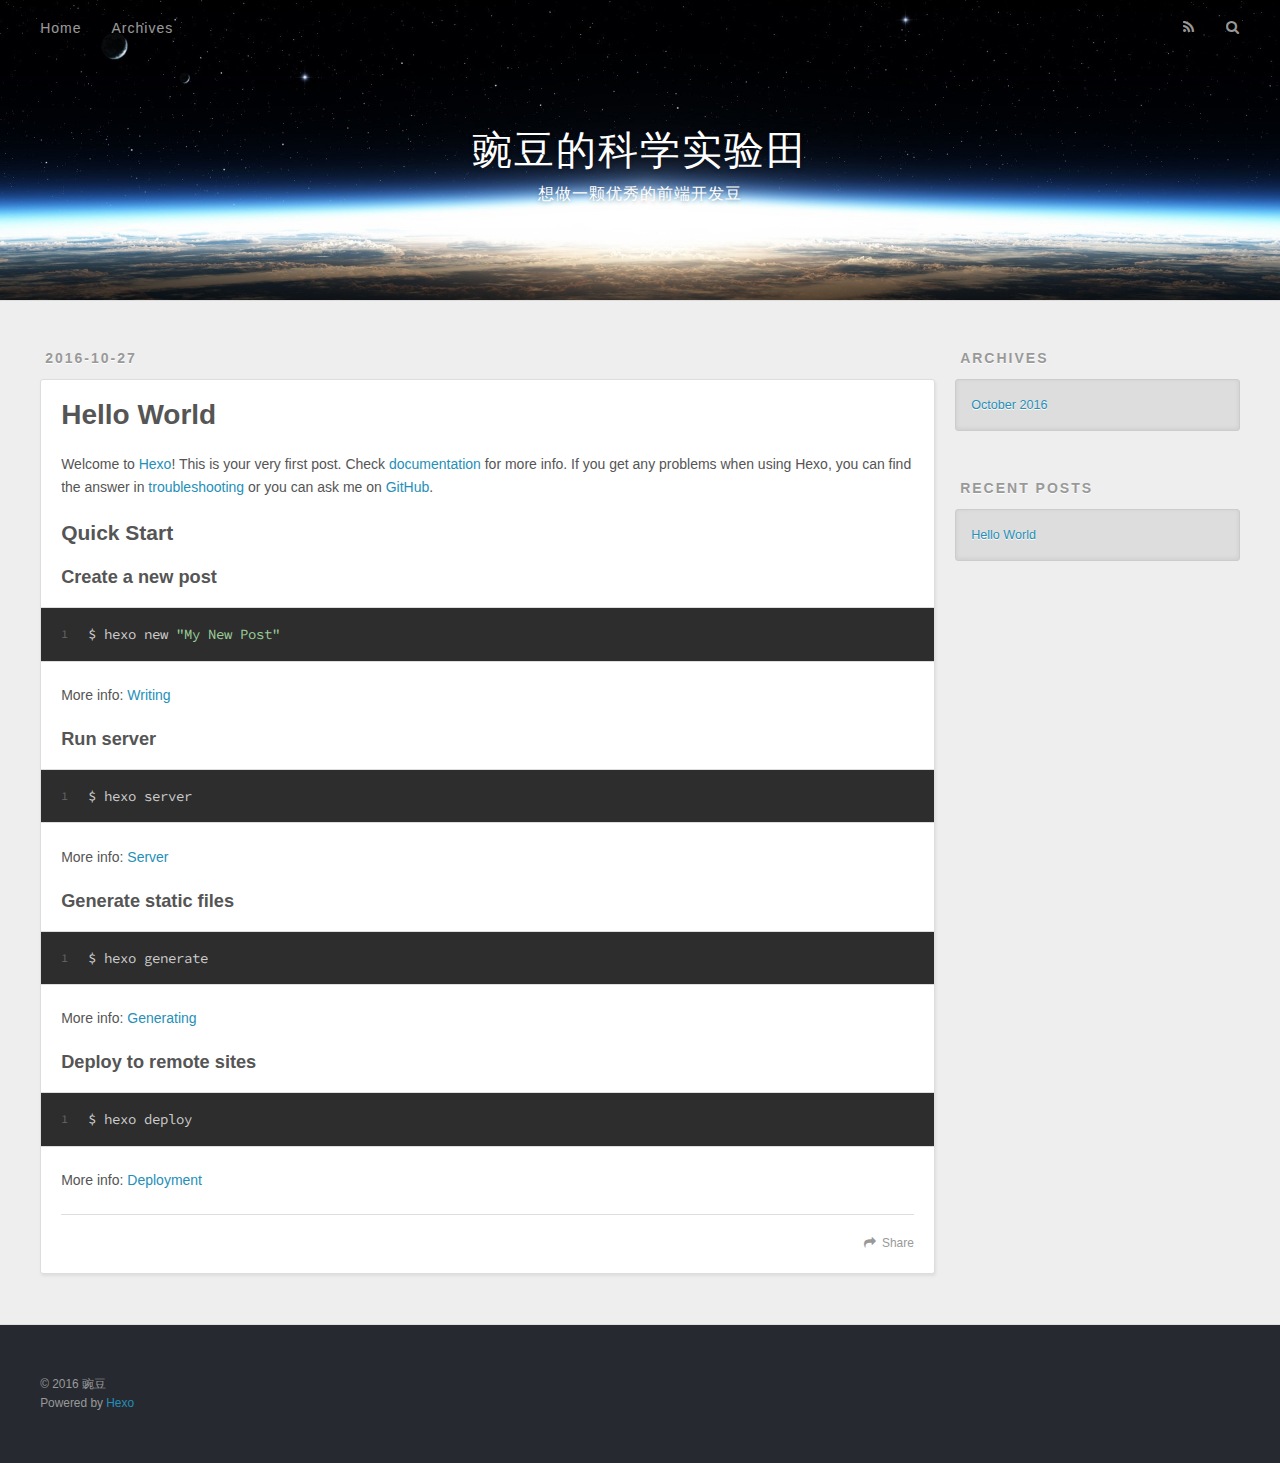
<file: 2016/10/27/hello-world/index.html>
<!DOCTYPE html>
<html>
<head>
  <meta charset="utf-8">
  
  <title>Hello World | 豌豆的科学实验田</title>
  <meta name="viewport" content="width=device-width, initial-scale=1, maximum-scale=1">
  <meta name="description" content="Welcome to Hexo! This is your very first post. Check documentation for more info. If you get any problems when using Hexo, you can find the answer in troubleshooting or you can ask me on GitHub.
Quick">
<meta property="og:type" content="article">
<meta property="og:title" content="Hello World">
<meta property="og:url" content="http://doudous.github.io/2016/10/27/hello-world/index.html">
<meta property="og:site_name" content="豌豆的科学实验田">
<meta property="og:description" content="Welcome to Hexo! This is your very first post. Check documentation for more info. If you get any problems when using Hexo, you can find the answer in troubleshooting or you can ask me on GitHub.
Quick">
<meta property="og:updated_time" content="2016-10-27T02:28:57.000Z">
<meta name="twitter:card" content="summary">
<meta name="twitter:title" content="Hello World">
<meta name="twitter:description" content="Welcome to Hexo! This is your very first post. Check documentation for more info. If you get any problems when using Hexo, you can find the answer in troubleshooting or you can ask me on GitHub.
Quick">
  
    <link rel="alternate" href="/atom.xml" title="豌豆的科学实验田" type="application/atom+xml">
  
  
    <link rel="icon" href="/favicon.png">
  
  
    <link href="//fonts.googleapis.com/css?family=Source+Code+Pro" rel="stylesheet" type="text/css">
  
  <link rel="stylesheet" href="/css/style.css">
  

</head>

<body>
  <div id="container">
    <div id="wrap">
      <header id="header">
  <div id="banner"></div>
  <div id="header-outer" class="outer">
    <div id="header-title" class="inner">
      <h1 id="logo-wrap">
        <a href="/" id="logo">豌豆的科学实验田</a>
      </h1>
      
        <h2 id="subtitle-wrap">
          <a href="/" id="subtitle">想做一颗优秀的前端开发豆</a>
        </h2>
      
    </div>
    <div id="header-inner" class="inner">
      <nav id="main-nav">
        <a id="main-nav-toggle" class="nav-icon"></a>
        
          <a class="main-nav-link" href="/">Home</a>
        
          <a class="main-nav-link" href="/archives">Archives</a>
        
      </nav>
      <nav id="sub-nav">
        
          <a id="nav-rss-link" class="nav-icon" href="/atom.xml" title="RSS Feed"></a>
        
        <a id="nav-search-btn" class="nav-icon" title="Search"></a>
      </nav>
      <div id="search-form-wrap">
        <form action="//google.com/search" method="get" accept-charset="UTF-8" class="search-form"><input type="search" name="q" results="0" class="search-form-input" placeholder="Search"><button type="submit" class="search-form-submit">&#xF002;</button><input type="hidden" name="sitesearch" value="http://doudous.github.io"></form>
      </div>
    </div>
  </div>
</header>
      <div class="outer">
        <section id="main"><article id="post-hello-world" class="article article-type-post" itemscope itemprop="blogPost">
  <div class="article-meta">
    <a href="/2016/10/27/hello-world/" class="article-date">
  <time datetime="2016-10-27T02:28:57.000Z" itemprop="datePublished">2016-10-27</time>
</a>
    
  </div>
  <div class="article-inner">
    
    
      <header class="article-header">
        
  
    <h1 class="article-title" itemprop="name">
      Hello World
    </h1>
  

      </header>
    
    <div class="article-entry" itemprop="articleBody">
      
        <p>Welcome to <a href="https://hexo.io/" target="_blank" rel="external">Hexo</a>! This is your very first post. Check <a href="https://hexo.io/docs/" target="_blank" rel="external">documentation</a> for more info. If you get any problems when using Hexo, you can find the answer in <a href="https://hexo.io/docs/troubleshooting.html" target="_blank" rel="external">troubleshooting</a> or you can ask me on <a href="https://github.com/hexojs/hexo/issues" target="_blank" rel="external">GitHub</a>.</p>
<h2 id="Quick-Start"><a href="#Quick-Start" class="headerlink" title="Quick Start"></a>Quick Start</h2><h3 id="Create-a-new-post"><a href="#Create-a-new-post" class="headerlink" title="Create a new post"></a>Create a new post</h3><figure class="highlight bash"><table><tr><td class="gutter"><pre><div class="line">1</div></pre></td><td class="code"><pre><div class="line">$ hexo new <span class="string">"My New Post"</span></div></pre></td></tr></table></figure>
<p>More info: <a href="https://hexo.io/docs/writing.html" target="_blank" rel="external">Writing</a></p>
<h3 id="Run-server"><a href="#Run-server" class="headerlink" title="Run server"></a>Run server</h3><figure class="highlight bash"><table><tr><td class="gutter"><pre><div class="line">1</div></pre></td><td class="code"><pre><div class="line">$ hexo server</div></pre></td></tr></table></figure>
<p>More info: <a href="https://hexo.io/docs/server.html" target="_blank" rel="external">Server</a></p>
<h3 id="Generate-static-files"><a href="#Generate-static-files" class="headerlink" title="Generate static files"></a>Generate static files</h3><figure class="highlight bash"><table><tr><td class="gutter"><pre><div class="line">1</div></pre></td><td class="code"><pre><div class="line">$ hexo generate</div></pre></td></tr></table></figure>
<p>More info: <a href="https://hexo.io/docs/generating.html" target="_blank" rel="external">Generating</a></p>
<h3 id="Deploy-to-remote-sites"><a href="#Deploy-to-remote-sites" class="headerlink" title="Deploy to remote sites"></a>Deploy to remote sites</h3><figure class="highlight bash"><table><tr><td class="gutter"><pre><div class="line">1</div></pre></td><td class="code"><pre><div class="line">$ hexo deploy</div></pre></td></tr></table></figure>
<p>More info: <a href="https://hexo.io/docs/deployment.html" target="_blank" rel="external">Deployment</a></p>

      
    </div>
    <footer class="article-footer">
      <a data-url="http://doudous.github.io/2016/10/27/hello-world/" data-id="ciurso5q60000gmxllrwlllrr" class="article-share-link">Share</a>
      
      
    </footer>
  </div>
  
    
  
</article>

</section>
        
          <aside id="sidebar">
  
    

  
    

  
    
  
    
  <div class="widget-wrap">
    <h3 class="widget-title">Archives</h3>
    <div class="widget">
      <ul class="archive-list"><li class="archive-list-item"><a class="archive-list-link" href="/archives/2016/10/">October 2016</a></li></ul>
    </div>
  </div>


  
    
  <div class="widget-wrap">
    <h3 class="widget-title">Recent Posts</h3>
    <div class="widget">
      <ul>
        
          <li>
            <a href="/2016/10/27/hello-world/">Hello World</a>
          </li>
        
      </ul>
    </div>
  </div>

  
</aside>
        
      </div>
      <footer id="footer">
  
  <div class="outer">
    <div id="footer-info" class="inner">
      &copy; 2016 豌豆<br>
      Powered by <a href="http://hexo.io/" target="_blank">Hexo</a>
    </div>
  </div>
</footer>
    </div>
    <nav id="mobile-nav">
  
    <a href="/" class="mobile-nav-link">Home</a>
  
    <a href="/archives" class="mobile-nav-link">Archives</a>
  
</nav>
    

<script src="//ajax.googleapis.com/ajax/libs/jquery/2.0.3/jquery.min.js"></script>


  <link rel="stylesheet" href="/fancybox/jquery.fancybox.css">
  <script src="/fancybox/jquery.fancybox.pack.js"></script>


<script src="/js/script.js"></script>

  </div>
</body>
</html>
</file>
<file: css/style.css>
body {
  width: 100%;
}
body:before,
body:after {
  content: "";
  display: table;
}
body:after {
  clear: both;
}
html,
body,
div,
span,
applet,
object,
iframe,
h1,
h2,
h3,
h4,
h5,
h6,
p,
blockquote,
pre,
a,
abbr,
acronym,
address,
big,
cite,
code,
del,
dfn,
em,
img,
ins,
kbd,
q,
s,
samp,
small,
strike,
strong,
sub,
sup,
tt,
var,
dl,
dt,
dd,
ol,
ul,
li,
fieldset,
form,
label,
legend,
table,
caption,
tbody,
tfoot,
thead,
tr,
th,
td {
  margin: 0;
  padding: 0;
  border: 0;
  outline: 0;
  font-weight: inherit;
  font-style: inherit;
  font-family: inherit;
  font-size: 100%;
  vertical-align: baseline;
}
body {
  line-height: 1;
  color: #000;
  background: #fff;
}
ol,
ul {
  list-style: none;
}
table {
  border-collapse: separate;
  border-spacing: 0;
  vertical-align: middle;
}
caption,
th,
td {
  text-align: left;
  font-weight: normal;
  vertical-align: middle;
}
a img {
  border: none;
}
input,
button {
  margin: 0;
  padding: 0;
}
input::-moz-focus-inner,
button::-moz-focus-inner {
  border: 0;
  padding: 0;
}
@font-face {
  font-family: FontAwesome;
  font-style: normal;
  font-weight: normal;
  src: url("fonts/fontawesome-webfont.eot?v=#4.0.3");
  src: url("fonts/fontawesome-webfont.eot?#iefix&v=#4.0.3") format("embedded-opentype"), url("fonts/fontawesome-webfont.woff?v=#4.0.3") format("woff"), url("fonts/fontawesome-webfont.ttf?v=#4.0.3") format("truetype"), url("fonts/fontawesome-webfont.svg#fontawesomeregular?v=#4.0.3") format("svg");
}
html,
body,
#container {
  height: 100%;
}
body {
  background: #eee;
  font: 14px "Helvetica Neue", Helvetica, Arial, sans-serif;
  -webkit-text-size-adjust: 100%;
}
.outer {
  max-width: 1220px;
  margin: 0 auto;
  padding: 0 20px;
}
.outer:before,
.outer:after {
  content: "";
  display: table;
}
.outer:after {
  clear: both;
}
.inner {
  display: inline;
  float: left;
  width: 98.33333333333333%;
  margin: 0 0.833333333333333%;
}
.left,
.alignleft {
  float: left;
}
.right,
.alignright {
  float: right;
}
.clear {
  clear: both;
}
#container {
  position: relative;
}
.mobile-nav-on {
  overflow: hidden;
}
#wrap {
  height: 100%;
  width: 100%;
  position: absolute;
  top: 0;
  left: 0;
  -webkit-transition: 0.2s ease-out;
  -moz-transition: 0.2s ease-out;
  -ms-transition: 0.2s ease-out;
  transition: 0.2s ease-out;
  z-index: 1;
  background: #eee;
}
.mobile-nav-on #wrap {
  left: 280px;
}
@media screen and (min-width: 768px) {
  #main {
    display: inline;
    float: left;
    width: 73.33333333333333%;
    margin: 0 0.833333333333333%;
  }
}
.article-date,
.article-category-link,
.archive-year,
.widget-title {
  text-decoration: none;
  text-transform: uppercase;
  letter-spacing: 2px;
  color: #999;
  margin-bottom: 1em;
  margin-left: 5px;
  line-height: 1em;
  text-shadow: 0 1px #fff;
  font-weight: bold;
}
.article-inner,
.archive-article-inner {
  background: #fff;
  -webkit-box-shadow: 1px 2px 3px #ddd;
  box-shadow: 1px 2px 3px #ddd;
  border: 1px solid #ddd;
  border-radius: 3px;
}
.article-entry h1,
.widget h1 {
  font-size: 2em;
}
.article-entry h2,
.widget h2 {
  font-size: 1.5em;
}
.article-entry h3,
.widget h3 {
  font-size: 1.3em;
}
.article-entry h4,
.widget h4 {
  font-size: 1.2em;
}
.article-entry h5,
.widget h5 {
  font-size: 1em;
}
.article-entry h6,
.widget h6 {
  font-size: 1em;
  color: #999;
}
.article-entry hr,
.widget hr {
  border: 1px dashed #ddd;
}
.article-entry strong,
.widget strong {
  font-weight: bold;
}
.article-entry em,
.widget em,
.article-entry cite,
.widget cite {
  font-style: italic;
}
.article-entry sup,
.widget sup,
.article-entry sub,
.widget sub {
  font-size: 0.75em;
  line-height: 0;
  position: relative;
  vertical-align: baseline;
}
.article-entry sup,
.widget sup {
  top: -0.5em;
}
.article-entry sub,
.widget sub {
  bottom: -0.2em;
}
.article-entry small,
.widget small {
  font-size: 0.85em;
}
.article-entry acronym,
.widget acronym,
.article-entry abbr,
.widget abbr {
  border-bottom: 1px dotted;
}
.article-entry ul,
.widget ul,
.article-entry ol,
.widget ol,
.article-entry dl,
.widget dl {
  margin: 0 20px;
  line-height: 1.6em;
}
.article-entry ul ul,
.widget ul ul,
.article-entry ol ul,
.widget ol ul,
.article-entry ul ol,
.widget ul ol,
.article-entry ol ol,
.widget ol ol {
  margin-top: 0;
  margin-bottom: 0;
}
.article-entry ul,
.widget ul {
  list-style: disc;
}
.article-entry ol,
.widget ol {
  list-style: decimal;
}
.article-entry dt,
.widget dt {
  font-weight: bold;
}
#header {
  height: 300px;
  position: relative;
  border-bottom: 1px solid #ddd;
}
#header:before,
#header:after {
  content: "";
  position: absolute;
  left: 0;
  right: 0;
  height: 40px;
}
#header:before {
  top: 0;
  background: -webkit-linear-gradient(rgba(0,0,0,0.2), transparent);
  background: -moz-linear-gradient(rgba(0,0,0,0.2), transparent);
  background: -ms-linear-gradient(rgba(0,0,0,0.2), transparent);
  background: linear-gradient(rgba(0,0,0,0.2), transparent);
}
#header:after {
  bottom: 0;
  background: -webkit-linear-gradient(transparent, rgba(0,0,0,0.2));
  background: -moz-linear-gradient(transparent, rgba(0,0,0,0.2));
  background: -ms-linear-gradient(transparent, rgba(0,0,0,0.2));
  background: linear-gradient(transparent, rgba(0,0,0,0.2));
}
#header-outer {
  height: 100%;
  position: relative;
}
#header-inner {
  position: relative;
  overflow: hidden;
}
#banner {
  position: absolute;
  top: 0;
  left: 0;
  width: 100%;
  height: 100%;
  background: url("images/banner.jpg") center #000;
  -webkit-background-size: cover;
  -moz-background-size: cover;
  background-size: cover;
  z-index: -1;
}
#header-title {
  text-align: center;
  height: 40px;
  position: absolute;
  top: 50%;
  left: 0;
  margin-top: -20px;
}
#logo,
#subtitle {
  text-decoration: none;
  color: #fff;
  font-weight: 300;
  text-shadow: 0 1px 4px rgba(0,0,0,0.3);
}
#logo {
  font-size: 40px;
  line-height: 40px;
  letter-spacing: 2px;
}
#subtitle {
  font-size: 16px;
  line-height: 16px;
  letter-spacing: 1px;
}
#subtitle-wrap {
  margin-top: 16px;
}
#main-nav {
  float: left;
  margin-left: -15px;
}
.nav-icon,
.main-nav-link {
  float: left;
  color: #fff;
  opacity: 0.6;
  text-decoration: none;
  text-shadow: 0 1px rgba(0,0,0,0.2);
  -webkit-transition: opacity 0.2s;
  -moz-transition: opacity 0.2s;
  -ms-transition: opacity 0.2s;
  transition: opacity 0.2s;
  display: block;
  padding: 20px 15px;
}
.nav-icon:hover,
.main-nav-link:hover {
  opacity: 1;
}
.nav-icon {
  font-family: FontAwesome;
  text-align: center;
  font-size: 14px;
  width: 14px;
  height: 14px;
  padding: 20px 15px;
  position: relative;
  cursor: pointer;
}
.main-nav-link {
  font-weight: 300;
  letter-spacing: 1px;
}
@media screen and (max-width: 479px) {
  .main-nav-link {
    display: none;
  }
}
#main-nav-toggle {
  display: none;
}
#main-nav-toggle:before {
  content: "\f0c9";
}
@media screen and (max-width: 479px) {
  #main-nav-toggle {
    display: block;
  }
}
#sub-nav {
  float: right;
  margin-right: -15px;
}
#nav-rss-link:before {
  content: "\f09e";
}
#nav-search-btn:before {
  content: "\f002";
}
#search-form-wrap {
  position: absolute;
  top: 15px;
  width: 150px;
  height: 30px;
  right: -150px;
  opacity: 0;
  -webkit-transition: 0.2s ease-out;
  -moz-transition: 0.2s ease-out;
  -ms-transition: 0.2s ease-out;
  transition: 0.2s ease-out;
}
#search-form-wrap.on {
  opacity: 1;
  right: 0;
}
@media screen and (max-width: 479px) {
  #search-form-wrap {
    width: 100%;
    right: -100%;
  }
}
.search-form {
  position: absolute;
  top: 0;
  left: 0;
  right: 0;
  background: #fff;
  padding: 5px 15px;
  border-radius: 15px;
  -webkit-box-shadow: 0 0 10px rgba(0,0,0,0.3);
  box-shadow: 0 0 10px rgba(0,0,0,0.3);
}
.search-form-input {
  border: none;
  background: none;
  color: #555;
  width: 100%;
  font: 13px "Helvetica Neue", Helvetica, Arial, sans-serif;
  outline: none;
}
.search-form-input::-webkit-search-results-decoration,
.search-form-input::-webkit-search-cancel-button {
  -webkit-appearance: none;
}
.search-form-submit {
  position: absolute;
  top: 50%;
  right: 10px;
  margin-top: -7px;
  font: 13px FontAwesome;
  border: none;
  background: none;
  color: #bbb;
  cursor: pointer;
}
.search-form-submit:hover,
.search-form-submit:focus {
  color: #777;
}
.article {
  margin: 50px 0;
}
.article-inner {
  overflow: hidden;
}
.article-meta:before,
.article-meta:after {
  content: "";
  display: table;
}
.article-meta:after {
  clear: both;
}
.article-date {
  float: left;
}
.article-category {
  float: left;
  line-height: 1em;
  color: #ccc;
  text-shadow: 0 1px #fff;
  margin-left: 8px;
}
.article-category:before {
  content: "\2022";
}
.article-category-link {
  margin: 0 12px 1em;
}
.article-header {
  padding: 20px 20px 0;
}
.article-title {
  text-decoration: none;
  font-size: 2em;
  font-weight: bold;
  color: #555;
  line-height: 1.1em;
  -webkit-transition: color 0.2s;
  -moz-transition: color 0.2s;
  -ms-transition: color 0.2s;
  transition: color 0.2s;
}
a.article-title:hover {
  color: #258fb8;
}
.article-entry {
  color: #555;
  padding: 0 20px;
}
.article-entry:before,
.article-entry:after {
  content: "";
  display: table;
}
.article-entry:after {
  clear: both;
}
.article-entry p,
.article-entry table {
  line-height: 1.6em;
  margin: 1.6em 0;
}
.article-entry h1,
.article-entry h2,
.article-entry h3,
.article-entry h4,
.article-entry h5,
.article-entry h6 {
  font-weight: bold;
}
.article-entry h1,
.article-entry h2,
.article-entry h3,
.article-entry h4,
.article-entry h5,
.article-entry h6 {
  line-height: 1.1em;
  margin: 1.1em 0;
}
.article-entry a {
  color: #258fb8;
  text-decoration: none;
}
.article-entry a:hover {
  text-decoration: underline;
}
.article-entry ul,
.article-entry ol,
.article-entry dl {
  margin-top: 1.6em;
  margin-bottom: 1.6em;
}
.article-entry img,
.article-entry video {
  max-width: 100%;
  height: auto;
  display: block;
  margin: auto;
}
.article-entry iframe {
  border: none;
}
.article-entry table {
  width: 100%;
  border-collapse: collapse;
  border-spacing: 0;
}
.article-entry th {
  font-weight: bold;
  border-bottom: 3px solid #ddd;
  padding-bottom: 0.5em;
}
.article-entry td {
  border-bottom: 1px solid #ddd;
  padding: 10px 0;
}
.article-entry blockquote {
  font-family: Georgia, "Times New Roman", serif;
  font-size: 1.4em;
  margin: 1.6em 20px;
  text-align: center;
}
.article-entry blockquote footer {
  font-size: 14px;
  margin: 1.6em 0;
  font-family: "Helvetica Neue", Helvetica, Arial, sans-serif;
}
.article-entry blockquote footer cite:before {
  content: "—";
  padding: 0 0.5em;
}
.article-entry .pullquote {
  text-align: left;
  width: 45%;
  margin: 0;
}
.article-entry .pullquote.left {
  margin-left: 0.5em;
  margin-right: 1em;
}
.article-entry .pullquote.right {
  margin-right: 0.5em;
  margin-left: 1em;
}
.article-entry .caption {
  color: #999;
  display: block;
  font-size: 0.9em;
  margin-top: 0.5em;
  position: relative;
  text-align: center;
}
.article-entry .video-container {
  position: relative;
  padding-top: 56.25%;
  height: 0;
  overflow: hidden;
}
.article-entry .video-container iframe,
.article-entry .video-container object,
.article-entry .video-container embed {
  position: absolute;
  top: 0;
  left: 0;
  width: 100%;
  height: 100%;
  margin-top: 0;
}
.article-more-link a {
  display: inline-block;
  line-height: 1em;
  padding: 6px 15px;
  border-radius: 15px;
  background: #eee;
  color: #999;
  text-shadow: 0 1px #fff;
  text-decoration: none;
}
.article-more-link a:hover {
  background: #258fb8;
  color: #fff;
  text-decoration: none;
  text-shadow: 0 1px #1e7293;
}
.article-footer {
  font-size: 0.85em;
  line-height: 1.6em;
  border-top: 1px solid #ddd;
  padding-top: 1.6em;
  margin: 0 20px 20px;
}
.article-footer:before,
.article-footer:after {
  content: "";
  display: table;
}
.article-footer:after {
  clear: both;
}
.article-footer a {
  color: #999;
  text-decoration: none;
}
.article-footer a:hover {
  color: #555;
}
.article-tag-list-item {
  float: left;
  margin-right: 10px;
}
.article-tag-list-link:before {
  content: "#";
}
.article-comment-link {
  float: right;
}
.article-comment-link:before {
  content: "\f075";
  font-family: FontAwesome;
  padding-right: 8px;
}
.article-share-link {
  cursor: pointer;
  float: right;
  margin-left: 20px;
}
.article-share-link:before {
  content: "\f064";
  font-family: FontAwesome;
  padding-right: 6px;
}
#article-nav {
  position: relative;
}
#article-nav:before,
#article-nav:after {
  content: "";
  display: table;
}
#article-nav:after {
  clear: both;
}
@media screen and (min-width: 768px) {
  #article-nav {
    margin: 50px 0;
  }
  #article-nav:before {
    width: 8px;
    height: 8px;
    position: absolute;
    top: 50%;
    left: 50%;
    margin-top: -4px;
    margin-left: -4px;
    content: "";
    border-radius: 50%;
    background: #ddd;
    -webkit-box-shadow: 0 1px 2px #fff;
    box-shadow: 0 1px 2px #fff;
  }
}
.article-nav-link-wrap {
  text-decoration: none;
  text-shadow: 0 1px #fff;
  color: #999;
  -webkit-box-sizing: border-box;
  -moz-box-sizing: border-box;
  box-sizing: border-box;
  margin-top: 50px;
  text-align: center;
  display: block;
}
.article-nav-link-wrap:hover {
  color: #555;
}
@media screen and (min-width: 768px) {
  .article-nav-link-wrap {
    width: 50%;
    margin-top: 0;
  }
}
@media screen and (min-width: 768px) {
  #article-nav-newer {
    float: left;
    text-align: right;
    padding-right: 20px;
  }
}
@media screen and (min-width: 768px) {
  #article-nav-older {
    float: right;
    text-align: left;
    padding-left: 20px;
  }
}
.article-nav-caption {
  text-transform: uppercase;
  letter-spacing: 2px;
  color: #ddd;
  line-height: 1em;
  font-weight: bold;
}
#article-nav-newer .article-nav-caption {
  margin-right: -2px;
}
.article-nav-title {
  font-size: 0.85em;
  line-height: 1.6em;
  margin-top: 0.5em;
}
.article-share-box {
  position: absolute;
  display: none;
  background: #fff;
  -webkit-box-shadow: 1px 2px 10px rgba(0,0,0,0.2);
  box-shadow: 1px 2px 10px rgba(0,0,0,0.2);
  border-radius: 3px;
  margin-left: -145px;
  overflow: hidden;
  z-index: 1;
}
.article-share-box.on {
  display: block;
}
.article-share-input {
  width: 100%;
  background: none;
  -webkit-box-sizing: border-box;
  -moz-box-sizing: border-box;
  box-sizing: border-box;
  font: 14px "Helvetica Neue", Helvetica, Arial, sans-serif;
  padding: 0 15px;
  color: #555;
  outline: none;
  border: 1px solid #ddd;
  border-radius: 3px 3px 0 0;
  height: 36px;
  line-height: 36px;
}
.article-share-links {
  background: #eee;
}
.article-share-links:before,
.article-share-links:after {
  content: "";
  display: table;
}
.article-share-links:after {
  clear: both;
}
.article-share-twitter,
.article-share-facebook,
.article-share-pinterest,
.article-share-google {
  width: 50px;
  height: 36px;
  display: block;
  float: left;
  position: relative;
  color: #999;
  text-shadow: 0 1px #fff;
}
.article-share-twitter:before,
.article-share-facebook:before,
.article-share-pinterest:before,
.article-share-google:before {
  font-size: 20px;
  font-family: FontAwesome;
  width: 20px;
  height: 20px;
  position: absolute;
  top: 50%;
  left: 50%;
  margin-top: -10px;
  margin-left: -10px;
  text-align: center;
}
.article-share-twitter:hover,
.article-share-facebook:hover,
.article-share-pinterest:hover,
.article-share-google:hover {
  color: #fff;
}
.article-share-twitter:before {
  content: "\f099";
}
.article-share-twitter:hover {
  background: #00aced;
  text-shadow: 0 1px #008abe;
}
.article-share-facebook:before {
  content: "\f09a";
}
.article-share-facebook:hover {
  background: #3b5998;
  text-shadow: 0 1px #2f477a;
}
.article-share-pinterest:before {
  content: "\f0d2";
}
.article-share-pinterest:hover {
  background: #cb2027;
  text-shadow: 0 1px #a21a1f;
}
.article-share-google:before {
  content: "\f0d5";
}
.article-share-google:hover {
  background: #dd4b39;
  text-shadow: 0 1px #be3221;
}
.article-gallery {
  background: #000;
  position: relative;
}
.article-gallery-photos {
  position: relative;
  overflow: hidden;
}
.article-gallery-img {
  display: none;
  max-width: 100%;
}
.article-gallery-img:first-child {
  display: block;
}
.article-gallery-img.loaded {
  position: absolute;
  display: block;
}
.article-gallery-img img {
  display: block;
  max-width: 100%;
  margin: 0 auto;
}
#comments {
  background: #fff;
  -webkit-box-shadow: 1px 2px 3px #ddd;
  box-shadow: 1px 2px 3px #ddd;
  padding: 20px;
  border: 1px solid #ddd;
  border-radius: 3px;
  margin: 50px 0;
}
#comments a {
  color: #258fb8;
}
.archives-wrap {
  margin: 50px 0;
}
.archives:before,
.archives:after {
  content: "";
  display: table;
}
.archives:after {
  clear: both;
}
.archive-year-wrap {
  margin-bottom: 1em;
}
.archives {
  -webkit-column-gap: 10px;
  -moz-column-gap: 10px;
  column-gap: 10px;
}
@media screen and (min-width: 480px) and (max-width: 767px) {
  .archives {
    -webkit-column-count: 2;
    -moz-column-count: 2;
    column-count: 2;
  }
}
@media screen and (min-width: 768px) {
  .archives {
    -webkit-column-count: 3;
    -moz-column-count: 3;
    column-count: 3;
  }
}
.archive-article {
  -webkit-column-break-inside: avoid;
  page-break-inside: avoid;
  overflow: hidden;
  break-inside: avoid-column;
}
.archive-article-inner {
  padding: 10px;
  margin-bottom: 15px;
}
.archive-article-title {
  text-decoration: none;
  font-weight: bold;
  color: #555;
  -webkit-transition: color 0.2s;
  -moz-transition: color 0.2s;
  -ms-transition: color 0.2s;
  transition: color 0.2s;
  line-height: 1.6em;
}
.archive-article-title:hover {
  color: #258fb8;
}
.archive-article-footer {
  margin-top: 1em;
}
.archive-article-date {
  color: #999;
  text-decoration: none;
  font-size: 0.85em;
  line-height: 1em;
  margin-bottom: 0.5em;
  display: block;
}
#page-nav {
  margin: 50px auto;
  background: #fff;
  -webkit-box-shadow: 1px 2px 3px #ddd;
  box-shadow: 1px 2px 3px #ddd;
  border: 1px solid #ddd;
  border-radius: 3px;
  text-align: center;
  color: #999;
  overflow: hidden;
}
#page-nav:before,
#page-nav:after {
  content: "";
  display: table;
}
#page-nav:after {
  clear: both;
}
#page-nav a,
#page-nav span {
  padding: 10px 20px;
  line-height: 1;
  height: 2ex;
}
#page-nav a {
  color: #999;
  text-decoration: none;
}
#page-nav a:hover {
  background: #999;
  color: #fff;
}
#page-nav .prev {
  float: left;
}
#page-nav .next {
  float: right;
}
#page-nav .page-number {
  display: inline-block;
}
@media screen and (max-width: 479px) {
  #page-nav .page-number {
    display: none;
  }
}
#page-nav .current {
  color: #555;
  font-weight: bold;
}
#page-nav .space {
  color: #ddd;
}
#footer {
  background: #262a30;
  padding: 50px 0;
  border-top: 1px solid #ddd;
  color: #999;
}
#footer a {
  color: #258fb8;
  text-decoration: none;
}
#footer a:hover {
  text-decoration: underline;
}
#footer-info {
  line-height: 1.6em;
  font-size: 0.85em;
}
.article-entry pre,
.article-entry .highlight {
  background: #2d2d2d;
  margin: 0 -20px;
  padding: 15px 20px;
  border-style: solid;
  border-color: #ddd;
  border-width: 1px 0;
  overflow: auto;
  color: #ccc;
  line-height: 22.400000000000002px;
}
.article-entry .highlight .gutter pre,
.article-entry .gist .gist-file .gist-data .line-numbers {
  color: #666;
  font-size: 0.85em;
}
.article-entry pre,
.article-entry code {
  font-family: "Source Code Pro", Consolas, Monaco, Menlo, Consolas, monospace;
}
.article-entry code {
  background: #eee;
  text-shadow: 0 1px #fff;
  padding: 0 0.3em;
}
.article-entry pre code {
  background: none;
  text-shadow: none;
  padding: 0;
}
.article-entry .highlight pre {
  border: none;
  margin: 0;
  padding: 0;
}
.article-entry .highlight table {
  margin: 0;
  width: auto;
}
.article-entry .highlight td {
  border: none;
  padding: 0;
}
.article-entry .highlight figcaption {
  font-size: 0.85em;
  color: #999;
  line-height: 1em;
  margin-bottom: 1em;
}
.article-entry .highlight figcaption:before,
.article-entry .highlight figcaption:after {
  content: "";
  display: table;
}
.article-entry .highlight figcaption:after {
  clear: both;
}
.article-entry .highlight figcaption a {
  float: right;
}
.article-entry .highlight .gutter pre {
  text-align: right;
  padding-right: 20px;
}
.article-entry .highlight .line {
  height: 22.400000000000002px;
}
.article-entry .highlight .line.marked {
  background: #515151;
}
.article-entry .gist {
  margin: 0 -20px;
  border-style: solid;
  border-color: #ddd;
  border-width: 1px 0;
  background: #2d2d2d;
  padding: 15px 20px 15px 0;
}
.article-entry .gist .gist-file {
  border: none;
  font-family: "Source Code Pro", Consolas, Monaco, Menlo, Consolas, monospace;
  margin: 0;
}
.article-entry .gist .gist-file .gist-data {
  background: none;
  border: none;
}
.article-entry .gist .gist-file .gist-data .line-numbers {
  background: none;
  border: none;
  padding: 0 20px 0 0;
}
.article-entry .gist .gist-file .gist-data .line-data {
  padding: 0 !important;
}
.article-entry .gist .gist-file .highlight {
  margin: 0;
  padding: 0;
  border: none;
}
.article-entry .gist .gist-file .gist-meta {
  background: #2d2d2d;
  color: #999;
  font: 0.85em "Helvetica Neue", Helvetica, Arial, sans-serif;
  text-shadow: 0 0;
  padding: 0;
  margin-top: 1em;
  margin-left: 20px;
}
.article-entry .gist .gist-file .gist-meta a {
  color: #258fb8;
  font-weight: normal;
}
.article-entry .gist .gist-file .gist-meta a:hover {
  text-decoration: underline;
}
pre .comment,
pre .title {
  color: #999;
}
pre .variable,
pre .attribute,
pre .tag,
pre .regexp,
pre .ruby .constant,
pre .xml .tag .title,
pre .xml .pi,
pre .xml .doctype,
pre .html .doctype,
pre .css .id,
pre .css .class,
pre .css .pseudo {
  color: #f2777a;
}
pre .number,
pre .preprocessor,
pre .built_in,
pre .literal,
pre .params,
pre .constant {
  color: #f99157;
}
pre .class,
pre .ruby .class .title,
pre .css .rules .attribute {
  color: #9c9;
}
pre .string,
pre .value,
pre .inheritance,
pre .header,
pre .ruby .symbol,
pre .xml .cdata {
  color: #9c9;
}
pre .css .hexcolor {
  color: #6cc;
}
pre .function,
pre .python .decorator,
pre .python .title,
pre .ruby .function .title,
pre .ruby .title .keyword,
pre .perl .sub,
pre .javascript .title,
pre .coffeescript .title {
  color: #69c;
}
pre .keyword,
pre .javascript .function {
  color: #c9c;
}
@media screen and (max-width: 479px) {
  #mobile-nav {
    position: absolute;
    top: 0;
    left: 0;
    width: 280px;
    height: 100%;
    background: #191919;
    border-right: 1px solid #fff;
  }
}
@media screen and (max-width: 479px) {
  .mobile-nav-link {
    display: block;
    color: #999;
    text-decoration: none;
    padding: 15px 20px;
    font-weight: bold;
  }
  .mobile-nav-link:hover {
    color: #fff;
  }
}
@media screen and (min-width: 768px) {
  #sidebar {
    display: inline;
    float: left;
    width: 23.333333333333332%;
    margin: 0 0.833333333333333%;
  }
}
.widget-wrap {
  margin: 50px 0;
}
.widget {
  color: #777;
  text-shadow: 0 1px #fff;
  background: #ddd;
  -webkit-box-shadow: 0 -1px 4px #ccc inset;
  box-shadow: 0 -1px 4px #ccc inset;
  border: 1px solid #ccc;
  padding: 15px;
  border-radius: 3px;
}
.widget a {
  color: #258fb8;
  text-decoration: none;
}
.widget a:hover {
  text-decoration: underline;
}
.widget ul ul,
.widget ol ul,
.widget dl ul,
.widget ul ol,
.widget ol ol,
.widget dl ol,
.widget ul dl,
.widget ol dl,
.widget dl dl {
  margin-left: 15px;
  list-style: disc;
}
.widget {
  line-height: 1.6em;
  word-wrap: break-word;
  font-size: 0.9em;
}
.widget ul,
.widget ol {
  list-style: none;
  margin: 0;
}
.widget ul ul,
.widget ol ul,
.widget ul ol,
.widget ol ol {
  margin: 0 20px;
}
.widget ul ul,
.widget ol ul {
  list-style: disc;
}
.widget ul ol,
.widget ol ol {
  list-style: decimal;
}
.category-list-count,
.tag-list-count,
.archive-list-count {
  padding-left: 5px;
  color: #999;
  font-size: 0.85em;
}
.category-list-count:before,
.tag-list-count:before,
.archive-list-count:before {
  content: "(";
}
.category-list-count:after,
.tag-list-count:after,
.archive-list-count:after {
  content: ")";
}
.tagcloud a {
  margin-right: 5px;
  display: inline-block;
}
</file>
